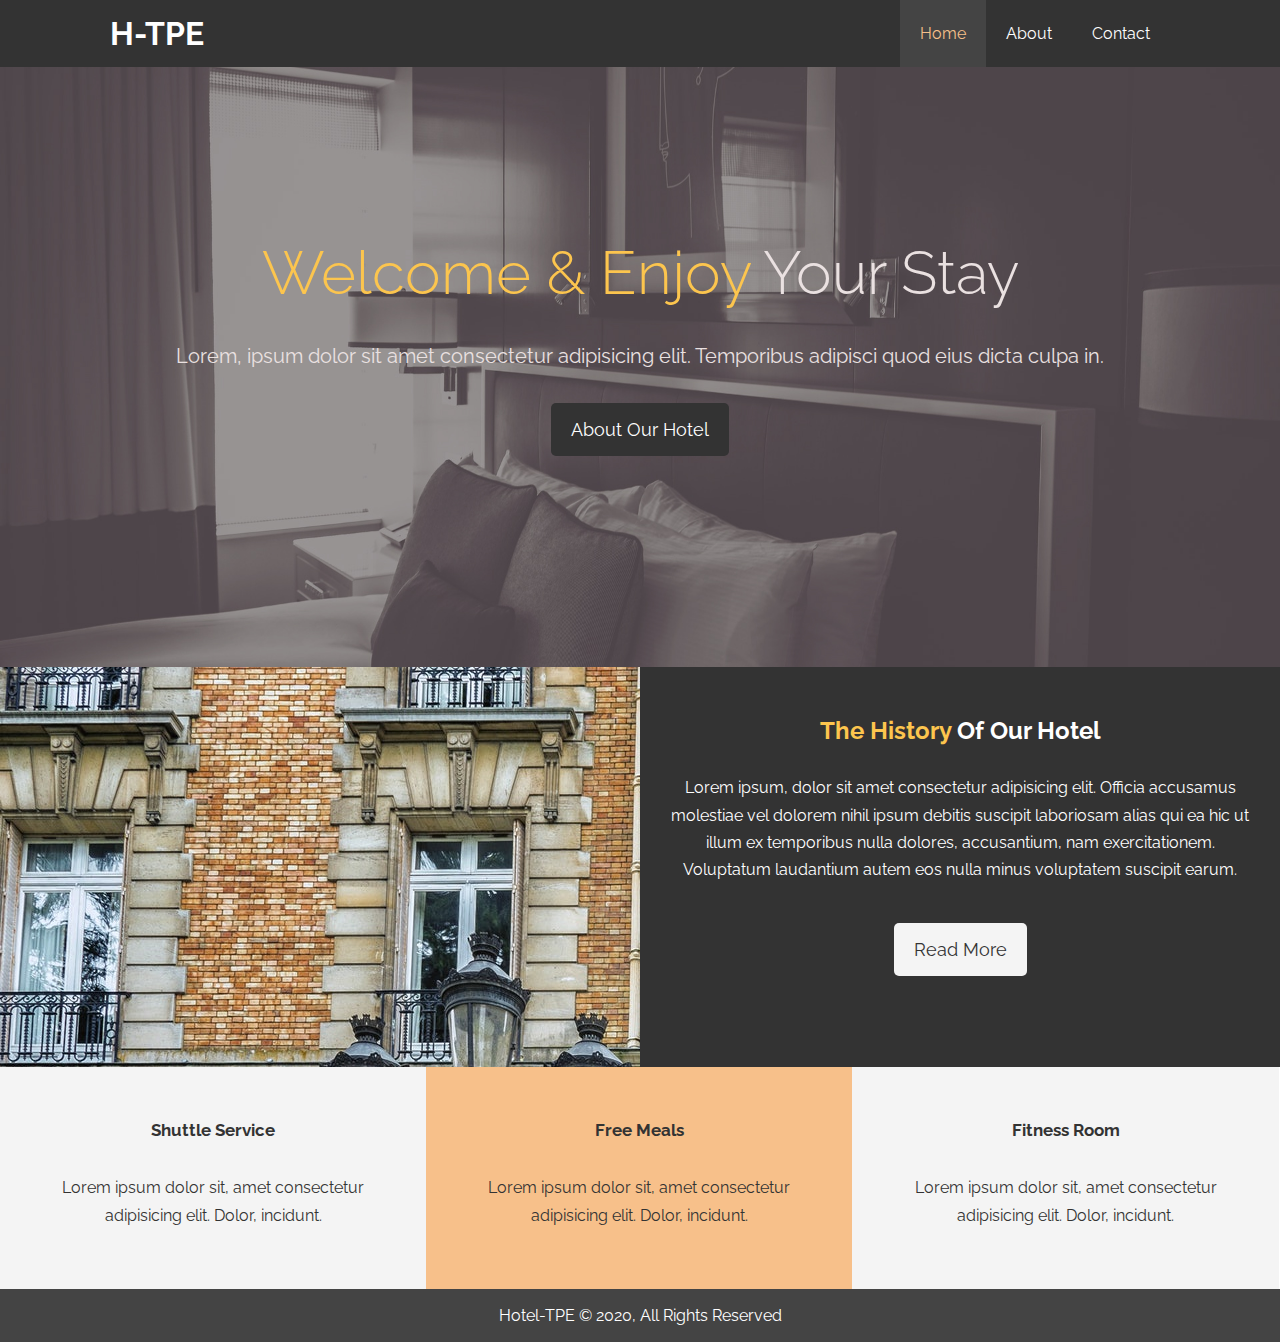
<file: index.html>
<!DOCTYPE html>
<html lang="en">
  <head>
    <meta charset="UTF-8" />
    <meta name="viewport" content="width=device-width, initial-scale=1.0" />
    <meta
      name="description"
      content="Welcome to the most extraordinary hotel in Taiwan Taipei"
    />
    <meta name="keywords" content="hotel, taipei hotel, new england hotel" />
    <link rel="stylesheet" href="./css/style.css" />
    <link
      rel="stylesheet"
      media="screen and (max-width: 768px)"
      href="./css/mobile.css"
    />
    <link
      href="https://fonts.googleapis.com/css2?family=Raleway:wght@500&display=swap"
      rel="stylesheet"
    />
    <link
      rel="stylesheet"
      href="https://use.fontawesome.com/releases/v5.14.0/css/all.css"
      integrity="sha384-HzLeBuhoNPvSl5KYnjx0BT+WB0QEEqLprO+NBkkk5gbc67FTaL7XIGa2w1L0Xbgc"
      crossorigin="anonymous"
    />
    <title>Hotel-TPE | Welcome</title>
  </head>
  <body>
    <header>
      <nav id="navbar">
        <div class="container">
          <h1 class="logo"><a href="index.html">H-TPE</a></h1>
          <ul>
            <li><a class="current" href="index.html">Home</a></li>
            <li><a href="about.html">About</a></li>
            <li><a href="contact.html">Contact</a></li>
          </ul>
        </div>
      </nav>

      <div id="showcase">
        <div class="container">
          <div class="showcase-content">
            <h1><span class="text-primary">Welcome & Enjoy</span> Your Stay</h1>
            <p class="lead">
              Lorem, ipsum dolor sit amet consectetur adipisicing elit.
              Temporibus adipisci quod eius dicta culpa in.
            </p>
            <a class="btn" href="about.html">About Our Hotel</a>
          </div>
        </div>
      </div>
    </header>

    <section id="home-info" class="bg-dark">
      <div class="info-img"></div>
      <div class="info-content">
        <h2><span class="text-primary">The History</span> Of Our Hotel</h2>
        <p>
          Lorem ipsum, dolor sit amet consectetur adipisicing elit. Officia
          accusamus molestiae vel dolorem nihil ipsum debitis suscipit
          laboriosam alias qui ea hic ut illum ex temporibus nulla dolores,
          accusantium, nam exercitationem. Voluptatum laudantium autem eos nulla
          minus voluptatem suscipit earum.
        </p>
        <a class="btn btn-light" href="about.html">Read More</a>
      </div>
    </section>

    <section id="features">
      <div class="box bg-light">
        <i class="fas fa-plane fa-3x"></i>
        <h3>Shuttle Service</h3>
        <p>
          Lorem ipsum dolor sit, amet consectetur adipisicing elit. Dolor,
          incidunt.
        </p>
      </div>
      <div class="box bg-primary">
        <i class="fas fa-utensils fa-3x"></i>
        <h3>Free Meals</h3>
        <p>
          Lorem ipsum dolor sit, amet consectetur adipisicing elit. Dolor,
          incidunt.
        </p>
      </div>
      <div class="box bg-light">
        <i class="fas fa-dumbbell fa-3x"></i>
        <h3>Fitness Room</h3>
        <p>
          Lorem ipsum dolor sit, amet consectetur adipisicing elit. Dolor,
          incidunt.
        </p>
      </div>
    </section>

    <!-- To clear the float part -->
    <div class="clr"></div>

    <footer id="main-footer">
      <p>Hotel-TPE &copy; 2020, All Rights Reserved</p>
    </footer>
  </body>
</html>
</file>
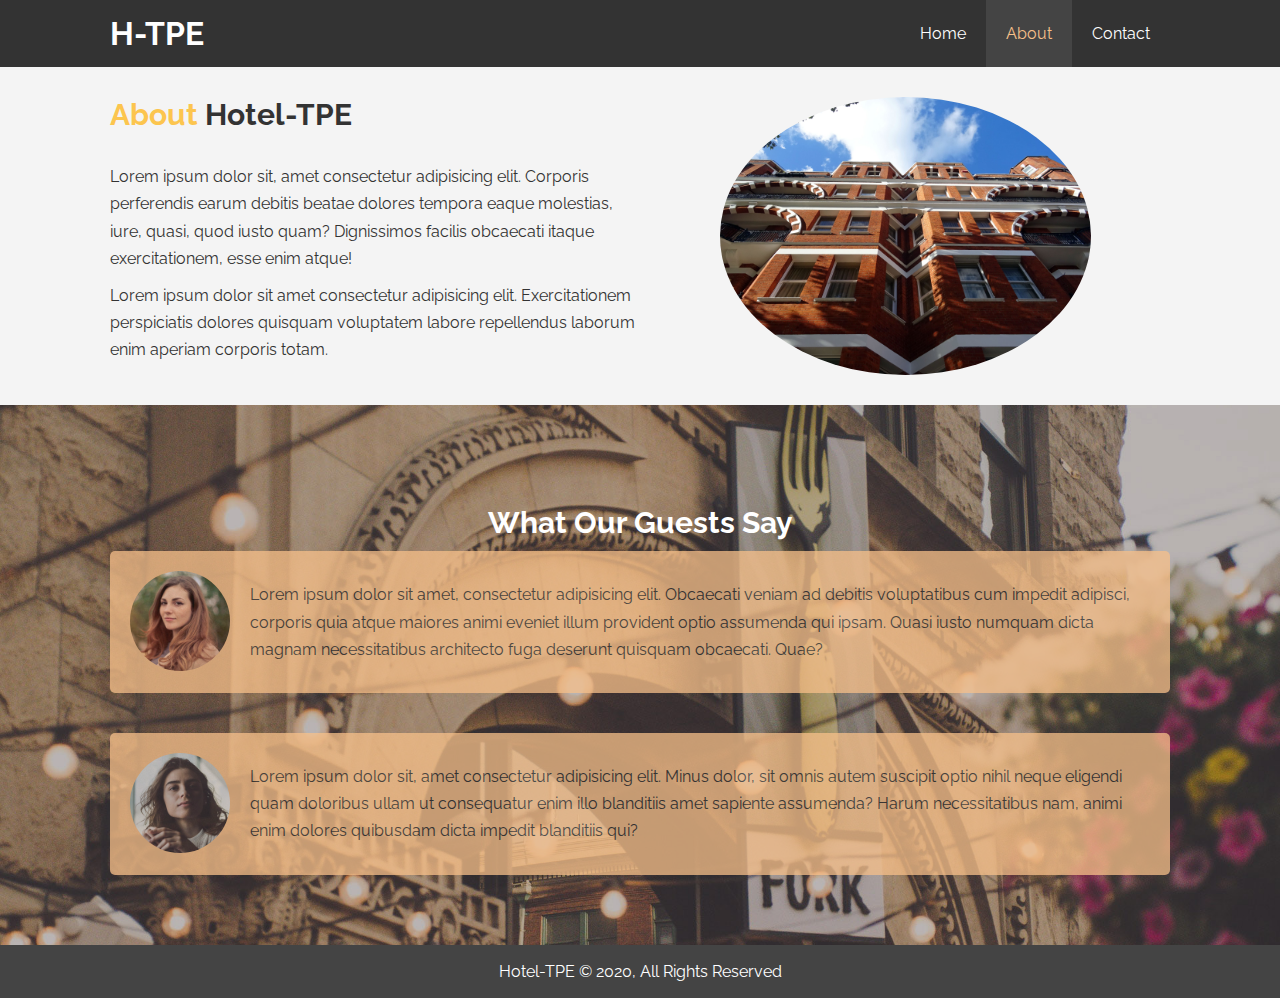
<file: about.html>
<!DOCTYPE html>
<html lang="en">
  <head>
    <meta charset="UTF-8" />
    <meta name="viewport" content="width=device-width, initial-scale=1.0" />
    <meta
      name="description"
      content="Welcome to the most extraordinary hotel in Taiwan Taipei"
    />
    <meta name="keywords" content="hotel, taipei hotel, new england hotel" />
    <link rel="stylesheet" href="./css/style.css" />
    <link
      rel="stylesheet"
      media="screen and (max-width: 768px)"
      href="./css/mobile.css"
    />
    <link
      href="https://fonts.googleapis.com/css2?family=Raleway:wght@500&display=swap"
      rel="stylesheet"
    />
    <title>Hotel-TPE | About</title>
  </head>
  <body>
    <header>
      <nav id="navbar">
        <div class="container">
          <h1 class="logo"><a href="index.html">H-TPE</a></h1>
          <ul>
            <li><a href="index.html">Home</a></li>
            <li><a class="current" href="about.html">About</a></li>
            <li><a href="contact.html">Contact</a></li>
          </ul>
        </div>
      </nav>
    </header>

    <section id="about-info" class="bg-light py-3">
      <div class="container">
        <div class="info-left">
          <h1 class="l-heading">
            <span class="text-primary">About</span> Hotel-TPE
          </h1>
          <p>
            Lorem ipsum dolor sit, amet consectetur adipisicing elit. Corporis
            perferendis earum debitis beatae dolores tempora eaque molestias,
            iure, quasi, quod iusto quam? Dignissimos facilis obcaecati itaque
            exercitationem, esse enim atque!
          </p>
          <p>
            Lorem ipsum dolor sit amet consectetur adipisicing elit.
            Exercitationem perspiciatis dolores quisquam voluptatem labore
            repellendus laborum enim aperiam corporis totam.
          </p>
        </div>
        <div class="info-right">
          <img src="./img/photo-2.jpg" alt="Hotel-TPE" />
        </div>
      </div>
    </section>

    <div class="clr"></div>

    <!-- Section on the Top => 處理 background image, height... -->
    <section id="testimonials" class="py-3">
      <!-- Container => 處理內容 move content in the middle-->
      <div class="container">
        <h2 class="l-heading">What Our Guests Say</h2>
        <div class="testimonial bg-primary">
          <img src="./img/person-1.jpg" alt="Samantha" />
          <p>
            Lorem ipsum dolor sit amet, consectetur adipisicing elit. Obcaecati
            veniam ad debitis voluptatibus cum impedit adipisci, corporis quia
            atque maiores animi eveniet illum provident optio assumenda qui
            ipsam. Quasi iusto numquam dicta magnam necessitatibus architecto
            fuga deserunt quisquam obcaecati. Quae?
          </p>
        </div>

        <div class="testimonial bg-primary">
          <img src="./img/person-2.jpg" alt="Jane" />
          <p>
            Lorem ipsum dolor sit, amet consectetur adipisicing elit. Minus
            dolor, sit omnis autem suscipit optio nihil neque eligendi quam
            doloribus ullam ut consequatur enim illo blanditiis amet sapiente
            assumenda? Harum necessitatibus nam, animi enim dolores quibusdam
            dicta impedit blanditiis qui?
          </p>
        </div>
      </div>
    </section>

    <footer id="main-footer">
      <p>Hotel-TPE &copy; 2020, All Rights Reserved</p>
    </footer>
  </body>
</html>
</file>
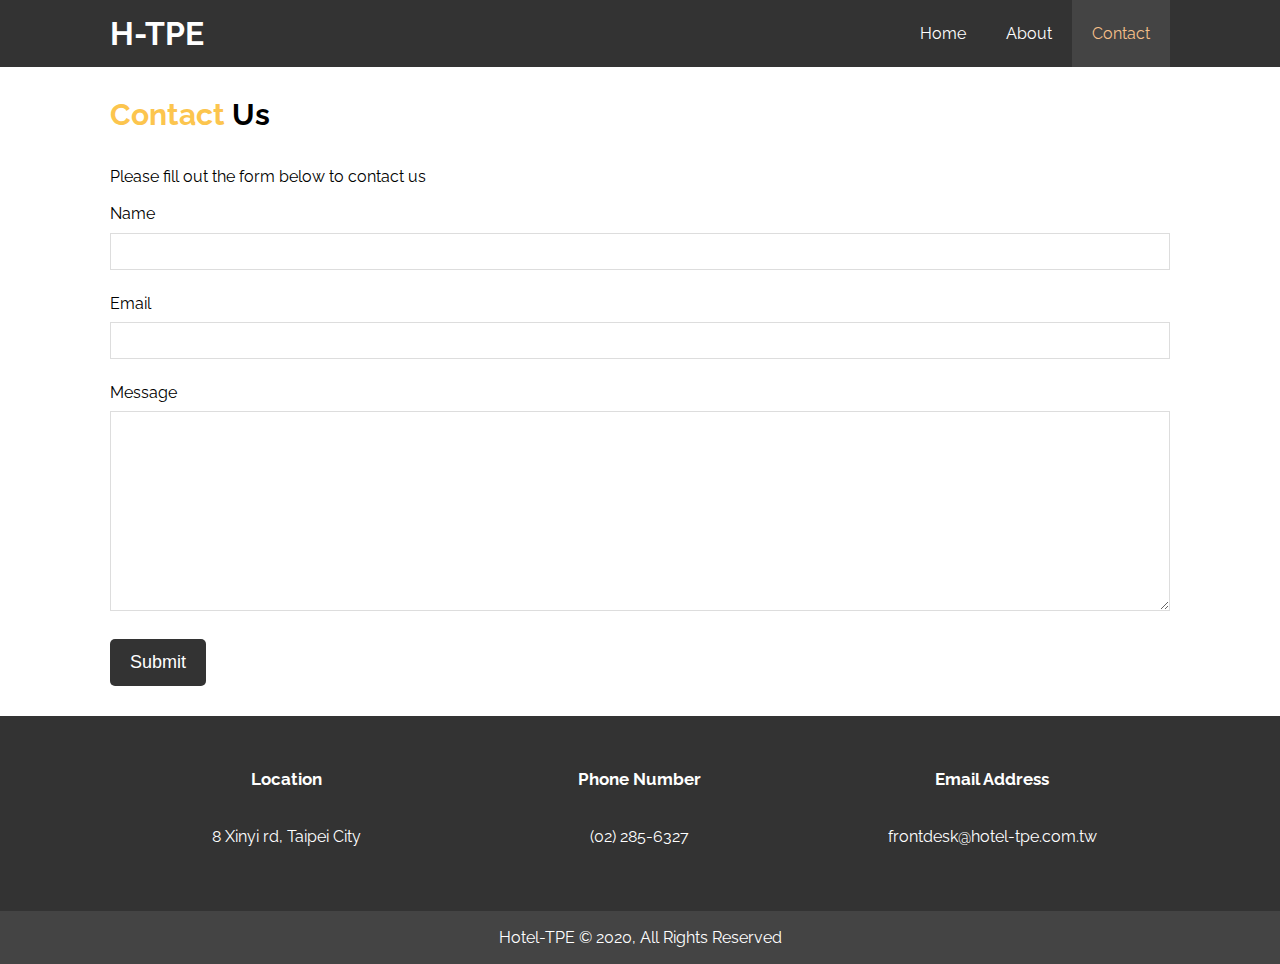
<file: contact.html>
<!DOCTYPE html>
<html lang="en">
  <head>
    <meta charset="UTF-8" />
    <meta name="viewport" content="width=device-width, initial-scale=1.0" />
    <meta
      name="description"
      content="Welcome to the most extraordinary hotel in Taiwan Taipei"
    />
    <meta name="keywords" content="hotel, taipei hotel, new england hotel" />
    <link rel="stylesheet" href="./css/style.css" />
    <link
      rel="stylesheet"
      media="screen and (max-width: 768px)"
      href="./css/mobile.css"
    />
    <link
      href="https://fonts.googleapis.com/css2?family=Raleway:wght@500&display=swap"
      rel="stylesheet"
    />
    <link
      rel="stylesheet"
      href="https://use.fontawesome.com/releases/v5.14.0/css/all.css"
      integrity="sha384-HzLeBuhoNPvSl5KYnjx0BT+WB0QEEqLprO+NBkkk5gbc67FTaL7XIGa2w1L0Xbgc"
      crossorigin="anonymous"
    />
    <title>Hotel-TPE | Contact</title>
  </head>
  <body>
    <header>
      <nav id="navbar">
        <div class="container">
          <h1 class="logo"><a href="index.html">H-TPE</a></h1>
          <ul>
            <li><a href="index.html">Home</a></li>
            <li><a href="about.html">About</a></li>
            <li><a class="current" href="contact.html">Contact</a></li>
          </ul>
        </div>
      </nav>
    </header>

    <section id="contact-form" class="py-3">
      <div class="container">
        <h1 class="l-heading"><span class="text-primary">Contact</span> Us</h1>
        <p>Please fill out the form below to contact us</p>
        <!-- form will go somewhere -->
        <form action="process.php">
          <!-- wrap name, e-mail, message into a group -->
          <div class="form-group">
            <label for="name">Name</label>
            <input type="text" name="name" id="name" />
          </div>
          <div class="form-group">
            <label for="email">Email</label>
            <input type="email" name="email" id="email" />
          </div>
          <div class="form-group">
            <label for="message">Message</label>
            <textarea type="message" name="message" id="message"></textarea>
          </div>
          <button type="submit" class="btn">Submit</button>
        </form>
      </div>
    </section>

    <section id="contact-info" class="bg-dark">
      <div class="container">
        <div class="box">
          <i class="fas fa-map-marker-alt fa-3x"></i>
          <h3>Location</h3>
          <p>
            8 Xinyi rd, Taipei City
          </p>
        </div>
        <div class="box">
          <i class="fas fa-phone fa-3x"></i>
          <h3>Phone Number</h3>
          <p>
            (02) 285-6327
          </p>
        </div>
        <div class="box">
          <i class="fas fa-envelope fa-3x"></i>
          <h3>Email Address</h3>
          <p>
            frontdesk@hotel-tpe.com.tw
          </p>
        </div>
      </div>
    </section>

    <footer id="main-footer">
      <p>Hotel-TPE &copy; 2020, All Rights Reserved</p>
    </footer>
  </body>
</html>
</file>
<file: css/mobile.css>
#navbar .logo {
  float: none;
  text-align: center;
}

#navbar ul,
#navbar ul li {
  float: none;
}

#navbar ul li a {
  padding: 5px;
  border-bottom: #444 dotted 1px;
}

/* Showcase */
#showcase {
  height: 100%;
}

#showcase .showcase-content {
  padding-top: 70px;
  padding-bottom: 30px;
}

/* Home Info */
#home-info {
  height: 550px;
}

#home-info .info-img {
  display: none;
}

#home-info .info-content {
  float: none;
  width: 100%;
}

/* Boxes */
.box {
  float: none;
  width: 100%;
}

/* About */
#about-info .info-right,
#about-info .info-left {
  float: none;
  width: 100%;
}

#about-info .info-right {
  margin-top: 30px;
}

.l-heading {
  text-align: center;
}

/* Contact */
#contact-info .box {
  border-bottom: #444 dotted 1px;
}
</file>
<file: css/style.css>
/* Reset */
* {
  box-sizing: border-box;
  margin: 0;
  padding: 0;
}

/* Main Styling */
body {
  font-family: "Raleway", sans-serif;
  line-height: 1.7em;
}

a {
  color: #333;
  text-decoration: none;
}

h1,
h2,
h3 {
  padding-bottom: 20px;
}

h3 {
  font-size: 17px;
}

p {
  margin: 10px 0;
}

/* Utility CLasses => which can use everywhere*/

.container {
  /* margin : auto => 左右之中 */
  margin: auto;
  /* max-width => 固定最大寬度 */
  max-width: 1100px;
  /* overflow :auto => 背景永遠都會在最下面 */
  overflow: auto;
  /* padding => 元素內的面積 */
  padding: 0 20px;
}

.text-primary {
  color: #fcc54e;
}

.lead {
  font-size: 20px;
}

/* botton dark */
.btn {
  display: inline-block;
  font-size: 18px;
  color: #fff;
  background: #333;
  padding: 13px 20px;
  border: none;
  border-radius: 5px;
  cursor: pointer;
}

/* botton hover */
.btn:hover {
  background: #f7c08a;
  color: #333;
}

/* botton light */
.btn-light {
  background: #f4f4f4;
  color: #333;
}

/* bg => background */
.bg-dark {
  background: #333;
  color: #fff;
}

.bg-light {
  background: #f4f4f4;
  color: #333;
}

.bg-primary {
  background: #f7c08a;
  color: #333;
}
/* Clear the FLoat */
.clr {
  clear: both;
}

/* large-heading */
.l-heading {
  font-size: 30px;
  line-height: 1.2;
}

/* Padding */
/* py => padding for the top & bottom */
.py-1 {
  padding: 10px 0;
}
.py-2 {
  padding: 20px 0;
}
.py-3 {
  /* padding => 元素自身的面積 */
  padding: 30px 0;
}

/* Navbar */
#navbar {
  background: #333;
  /* 此處color沒用 因為指定在 ID level */
  /* 應該要用在 Class level 或是 ID 裡面的指定的element*/
  color: #fff;
  /* overflow => the background will shows no matter what */
  overflow: auto;
}

#navbar a {
  color: #fff;
}

/* float => 在沒有 flexbox 以前自己配置 */
#navbar .logo {
  float: left;
  padding-top: 20px;
  /* padding-left: 20px; */
}

#navbar ul {
  float: right;
  list-style: none;
}
/* 把 list 變成 Horizontal */
#navbar ul li {
  float: left;
}

#navbar ul li a {
  display: block;
  padding: 20px;
  text-align: center;
}

#navbar ul li a:hover,
#navbar ul li a.current {
  background: #444;
  color: #f7c08a;
}

/* Showcase */
#showcase {
  background: url("../img/showcase.jpg") no-repeat center center/cover;
  height: 600px;
}

#showcase .showcase-content {
  color: #eae1e1;
  text-align: center;
  padding-top: 170px;
}

#showcase .showcase-content h1 {
  font-size: 60px;
  font-weight: 300;
  /* font-style: oblique; */
  line-height: 1.2em;
}

#showcase .showcase-content p {
  padding-bottom: 20px;
  line-height: 1.7em;
}

/* Home Info */
#home-info {
  height: 400px;
}

#home-info .info-img {
  float: left;
  width: 50%;
  background: url("../img/photo-1.jpg") no-repeat;
  min-height: 100%;
}

#home-info .info-content {
  float: right;
  width: 50%;
  height: 100%;
  text-align: center;
  padding: 50px 30px;
  overflow: hidden;
}

#home-info .info-content p {
  padding-bottom: 30px;
}

/* Features */
.box {
  float: left;
  width: 33.3%;
  padding: 50px;
  text-align: center;
}

.box i {
  margin-bottom: 10px;
}

/* About Info */
#about-info .info-right {
  float: right;
  width: 50%;
  /* min-height: 100%; => 全部顯示 */
  min-height: 100%;
}

#about-info .info-right img {
  /* img 本身為inline level => 若要改變margin auto 須改為block level */
  display: block;
  margin: auto;
  width: 70%;
  border-radius: 50%;
}

#about-info .info-left {
  float: left;
  width: 50%;
  min-height: 100%;
}

/* Testimonials */
#testimonials {
  height: 100%;
  background: url("../img/test-bg.jpg") no-repeat center center/cover;
  padding-top: 100px;
}

#testimonials h2 {
  color: #fff;
  text-align: center;
  /* padding => 自身元素的面積 */
  padding-bottom: 10px;
}

#testimonials .testimonial {
  padding: 20px;
  margin-bottom: 40px;
  border-radius: 5px;
  opacity: 0.75;
}

#testimonials .testimonial img {
  float: left;
  width: 100px;
  /* margin-right => 推別人 往右*/
  margin-right: 20px;
  border-radius: 50%;
}

/* Contact Form */
#contact-form .form-group {
  margin-bottom: 20px;
}

#contact-form label {
  display: block;
  /* margin => 元素與元素之間的推動 */
  margin-bottom: 5px;
}

#contact-form input,
#contact-form textarea {
  width: 100%;
  /* padding 用在container => 自身元素的面積
     padding 用在input/textarea => 加寬加厚 (增加自身面積)*/
  padding: 10px;
  border: 1px #ddd solid;
}

#contact-form textarea {
  height: 200px;
}

/* focus 用在點選時的框框顏色 */
#contact-form input:focus,
#contact-form textarea:focus {
  outline: none;
  border-color: #f7c08a;
}

/* Footer */
#main-footer {
  text-align: center;
  background: #444;
  color: #fff;
  /* padding 是自身元素的面積 */
  padding: 3px;
}
</file>
